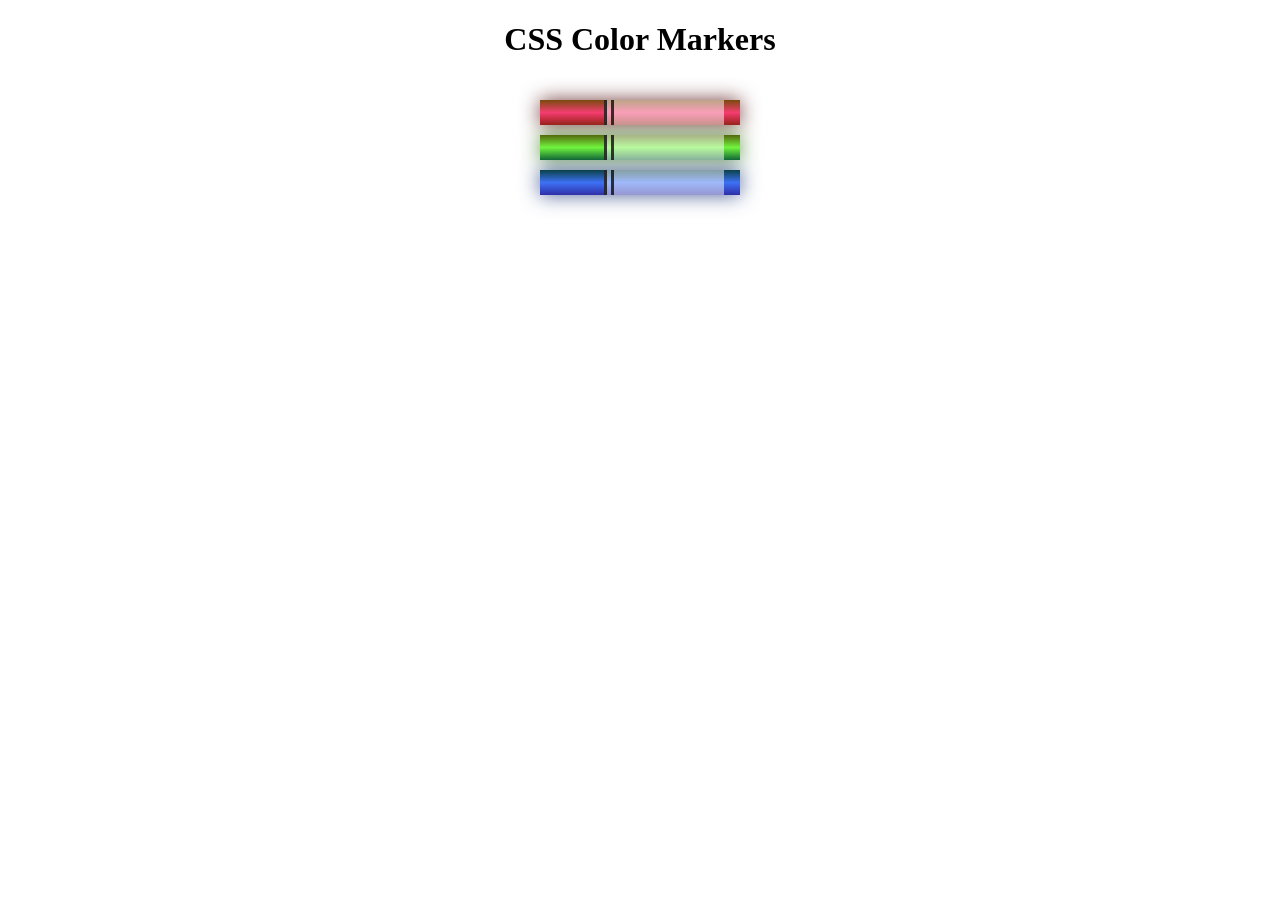
<file: 03-Colored-Markers/index.html>
<!DOCTYPE html>
<html lang="en">

<head>
    <meta charset="utf-8">
    <meta name="viewport" content="width=device-width, initial-scale=1.0">
    <title>Colored Markers</title>
    <link rel="stylesheet" href="styles.css">
</head>

<body>
    <h1>CSS Color Markers</h1>
    <div class="container">
        <div class="marker red">
            <div class="cap"></div>
            <div class="sleeve"></div>
        </div>
        <div class="marker green">
            <div class="cap"></div>
            <div class="sleeve"></div>
        </div>
        <div class="marker blue">
            <div class="cap"></div>
            <div class="sleeve"></div>
        </div>
    </div>
</body>

</html>
</file>
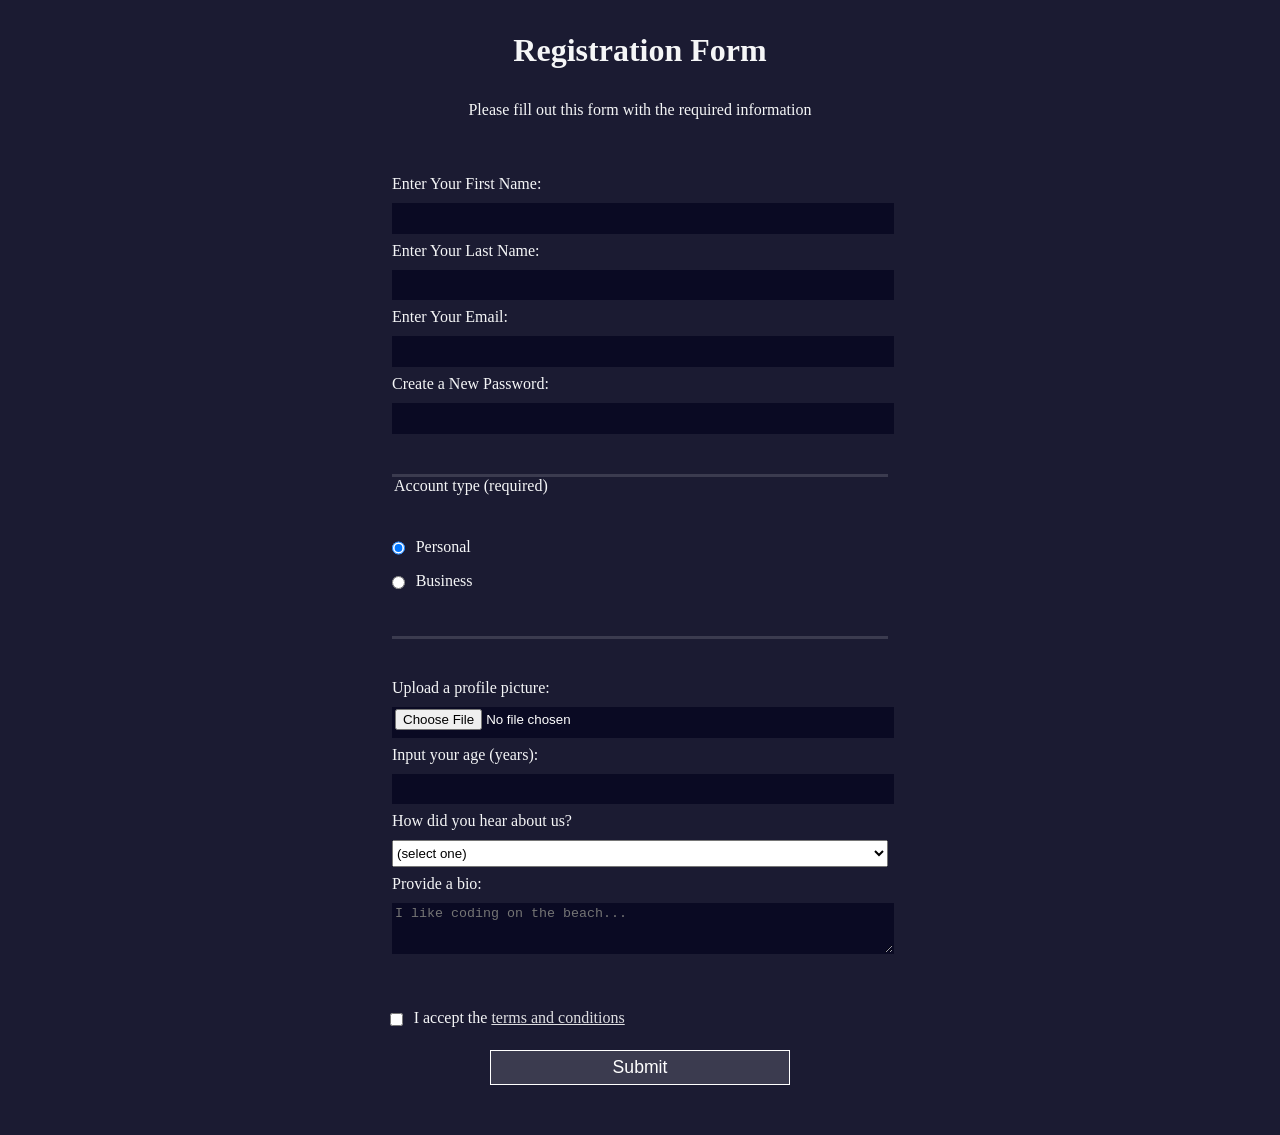
<file: 04-Registration-Form/index.html>
<!DOCTYPE html>
<html lang="en">

<head>
    <meta charset="UTF-8">
    <title>Registration Form</title>
    <link rel="stylesheet" href="styles.css" />
</head>

<body>
    <h1>Registration Form</h1>
    <p>Please fill out this form with the required information</p>
    <form method="post" action='https://register-demo.freecodecamp.org'>
        <fieldset>
            <label for="first-name">Enter Your First Name: <input id="first-name" name="first-name" type="text"
                    required /></label>
            <label for="last-name">Enter Your Last Name: <input id="last-name" name="last-name" type="text"
                    required /></label>
            <label for="email">Enter Your Email: <input id="email" name="email" type="email" required /></label>
            <label for="new-password">Create a New Password: <input id="new-password" name="new-password"
                    type="password" pattern="[a-z0-5]{8,}" required /></label>
        </fieldset>
        <fieldset>
            <legend>Account type (required)</legend>
            <label for="personal-account"><input id="personal-account" type="radio" name="account-type" class="inline"
                    checked /> Personal</label>
            <label for="business-account"><input id="business-account" type="radio" name="account-type"
                    class="inline" /> Business</label>
        </fieldset>
        <fieldset>
            <label for="profile-picture">Upload a profile picture: <input id="profile-picture" type="file"
                    name="file" /></label>
            <label for="age">Input your age (years): <input id="age" type="number" name="age" min="13"
                    max="120" /></label>
            <label for="referrer">How did you hear about us?
                <select id="referrer" name="referrer">
                    <option value="">(select one)</option>
                    <option value="1">freeCodeCamp News</option>
                    <option value="2">freeCodeCamp YouTube Channel</option>
                    <option value="3">freeCodeCamp Forum</option>
                    <option value="4">Other</option>
                </select>
            </label>
            <label for="bio">Provide a bio:
                <textarea id="bio" name="bio" rows="3" cols="30" placeholder="I like coding on the beach..."></textarea>
            </label>
        </fieldset>
        <label for="terms-and-conditions">
            <input class="inline" id="terms-and-conditions" type="checkbox" required name="terms-and-conditions" /> I
            accept the <a href="https://www.freecodecamp.org/news/terms-of-service/">terms and conditions</a>
        </label>
        <input type="submit" value="Submit" />
    </form>
</body>

</html>
</file>
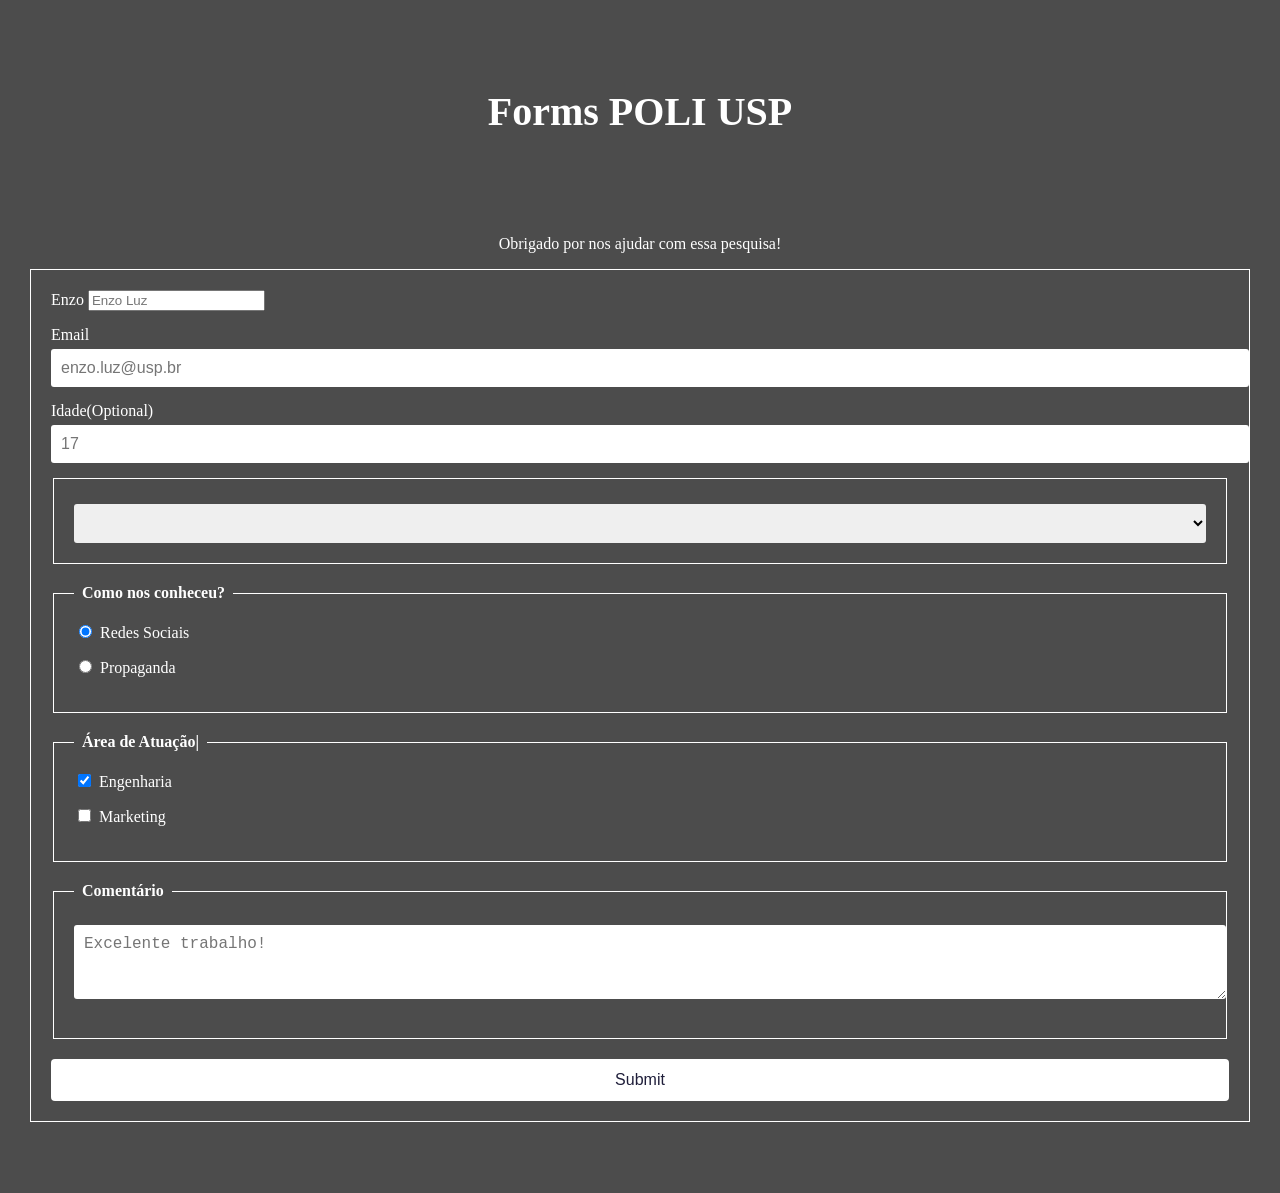
<file: 05-Survey-Form/index.html>
<!DOCTYPE html>
<html lang="en">

<head>
    <meta charset="UTF-8">
    <title>freeCodeCamp Survey Form</title>
    <link rel="stylesheet" href="styles.css">
</head>

<body>
    <h1 id="title">Forms POLI USP</h1>
    <p id="description">Obrigado por nos ajudar com essa pesquisa!</p>
    <form id="survey-form">
        <fieldset>
            <label id="name-label" for="name">Enzo <input placeholder="Enzo Luz" type"text" id="name" name="name"
                    required> </label>
            <label id="email-label" for="email"> Email <input placeholder="enzo.luz@usp.br" id="email" type="email"
                    required name="email"></label>
            <label id="number-label" for="number">Idade(Optional)<input placeholder=17 id="number" min=13 max=120
                    type="number" name="age"></label>
            <fieldset>
                <select id="dropdown" name="dropdown">
                    <option></option>
                    <option>1</option>
                    <option>2</option>
                    <option>3</option>
                </select>
            </fieldset>
            <fieldset>
                <legend>Como nos conheceu?</legend>
                <label for="redes sociais"><input name="conhecimento" value=0 class="inline" checked id="redes sociais"
                        type="radio">Redes Sociais</label>
                <label for="propaganda"><input value=1 name="conhecimento" class="inline" id="propaganda"
                        type="radio">Propaganda</label>
            </fieldset>
            <fieldset>
                <legend>Área de Atuação|</legend>
                <label><input checked value=0 name="atuação" id="engenharia" type="checkbox">Engenharia</label>
                <label><input value=1 name="atuação" id="marketing" type="checkbox">Marketing</label>
            </fieldset>
            <fieldset>
                <legend>Comentário</legend>
                <label for="comentaria"><textarea name="comentario" name="comentario" placeholder="Excelente trabalho!"
                        rows=3 cols=35 id="comentario"></textarea></label>
            </fieldset>
            <input id="submit" type="submit" value="Submit">
    </form>
</body>

</html>
</file>
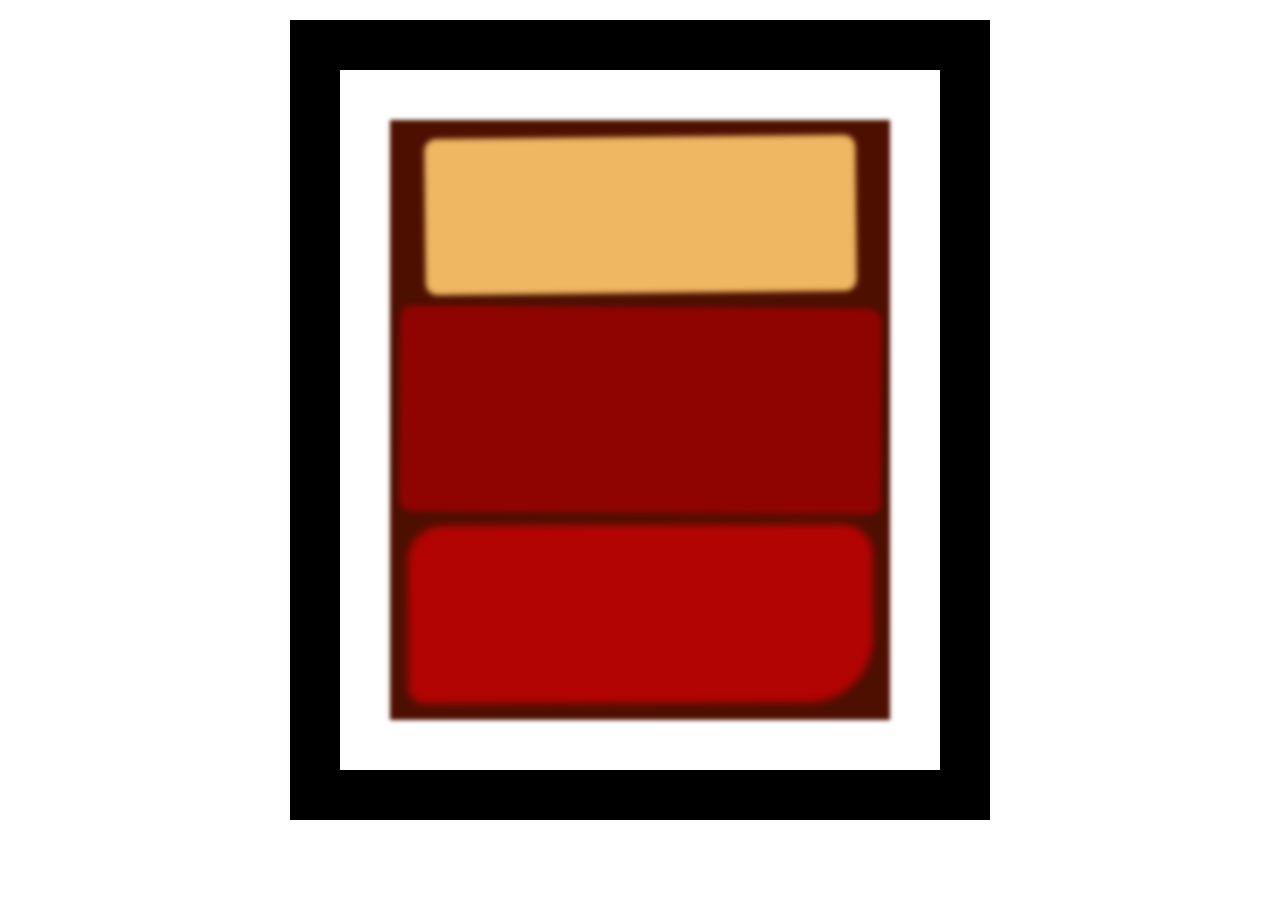
<file: 06-Rothko-Painting/index.html>
<!DOCTYPE html>
<html lang="en">

<head>
    <meta charset="UTF-8">
    <title>Rothko Painting</title>
    <link href="./styles.css" rel="stylesheet">
</head>

<body>
    <div class="frame">
        <div class="canvas">
            <div class="one"></div>
            <div class="two"></div>
            <div class="three"></div>
        </div>
    </div>
</body>

</html>
</file>
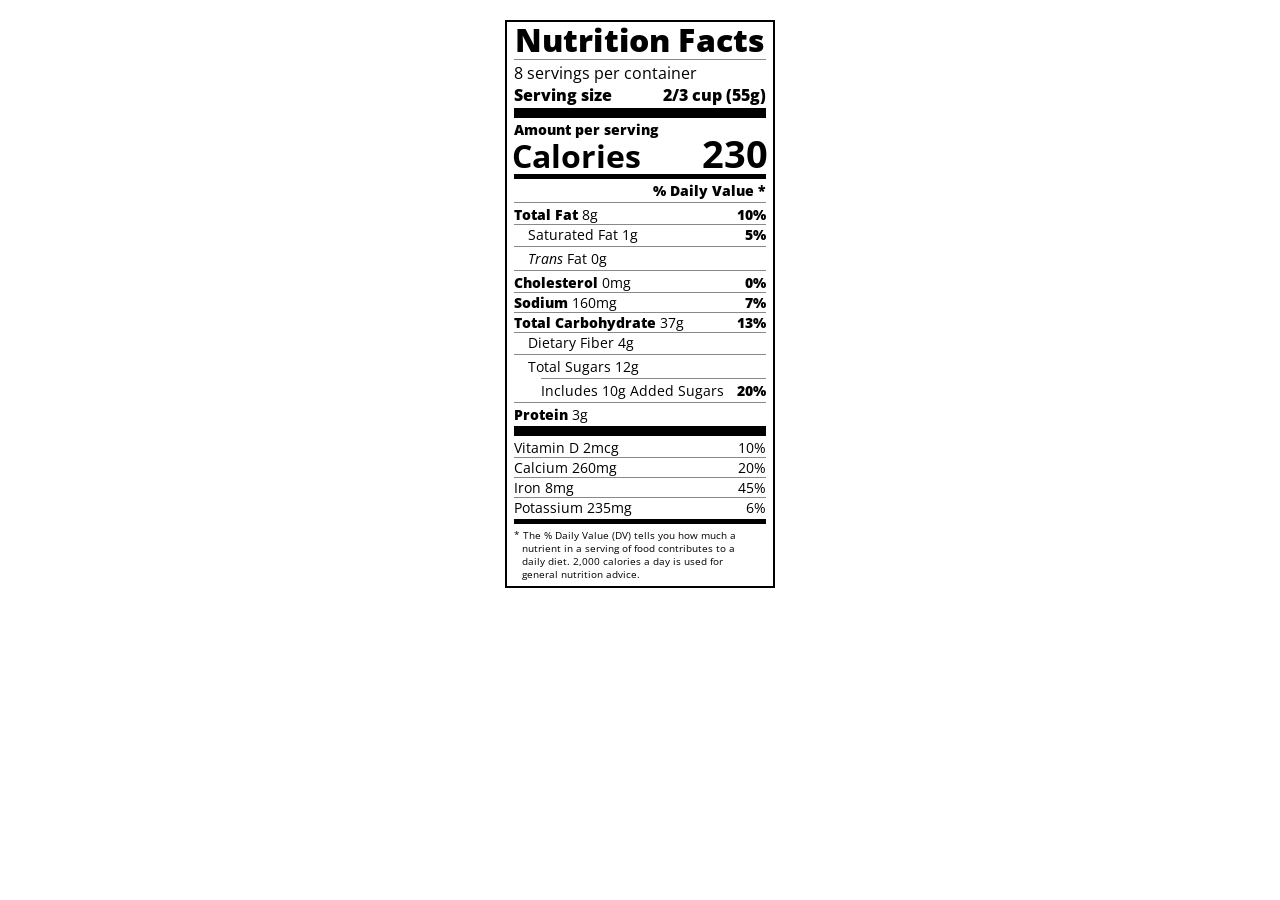
<file: 08-Nutrition-Label/index.html>
<!DOCTYPE html>
<html lang="en">

<head>
    <meta charset="UTF-8">
    <title>Nutrition Label</title>
    <link href="https://fonts.googleapis.com/css?family=Open+Sans:400,700,800" rel="stylesheet">
    <link href="./styles.css" rel="stylesheet">
</head>

<body>
    <div class="label">
        <header>
            <h1 class="bold">Nutrition Facts</h1>
            <div class="divider"></div>
            <p>8 servings per container</p>
            <p class="bold">Serving size <span>2/3 cup (55g)</span></p>
        </header>
        <div class="divider large"></div>
        <div class="calories-info">
            <div class="left-container">
                <h2 class="bold small-text">Amount per serving</h2>
                <p>Calories</p>
            </div>
            <span>230</span>
        </div>
        <div class="divider medium"></div>
        <div class="daily-value small-text">
            <p class="bold right no-divider">% Daily Value *</p>
            <div class="divider"></div>
            <p><span><span class="bold">Total Fat</span> 8g</span> <span class="bold">10%</span></p>
            <p class="indent no-divider">Saturated Fat 1g <span class="bold">5%</span></p>
            <div class="divider"></div>
            <p class="indent no-divider"><span><i>Trans</i> Fat 0g</span></p>
            <div class="divider"></div>
            <p><span><span class="bold">Cholesterol</span> 0mg</span> <span class="bold">0%</span></p>
            <p><span><span class="bold">Sodium</span> 160mg</span> <span class="bold">7%</span></p>
            <p><span><span class="bold">Total Carbohydrate</span> 37g</span> <span class="bold">13%</span></p>
            <p class="indent no-divider">Dietary Fiber 4g</p>
            <div class="divider"></div>
            <p class="indent no-divider">Total Sugars 12g</p>
            <div class="divider double-indent"></div>
            <p class="double-indent no-divider">Includes 10g Added Sugars <span class="bold">20%</span></p>
            <div class="divider"></div>
            <p class="no-divider"><span><span class="bold">Protein</span> 3g</span></p>
            <div class="divider large"></div>
            <p>Vitamin D 2mcg <span>10%</span></p>
            <p>Calcium 260mg <span>20%</span></p>
            <p>Iron 8mg <span>45%</span></p>
            <p class="no-divider">Potassium 235mg <span>6%</span></p>
        </div>
        <div class="divider medium"></div>
        <p class="note">* The % Daily Value (DV) tells you how much a nutrient in a serving of food contributes to a
            daily
            diet. 2,000 calories a day is used for general nutrition advice.</p>
    </div>
</body>

</html>
</file>
<file: 03-Colored-Markers/styles.css>
h1 {
    text-align: center;
}

.container {
    background-color: rgb(255, 255, 255);
    padding: 10px 0;
}

.marker {
    width: 200px;
    height: 25px;
    margin: 10px auto;
}

.cap {
    width: 60px;
    height: 25px;
}

.sleeve {
    width: 110px;
    height: 25px;
    background-color: rgba(255, 255, 255, 0.5);
    border-left: 10px double rgba(0, 0, 0, 0.75);
}

.cap,
.sleeve {
    display: inline-block;
}

.red {
    background: linear-gradient(rgb(122, 74, 14), rgb(245, 62, 113), rgb(162, 27, 27));
    box-shadow: 0 0 20px 0 rgba(83, 14, 14, 0.8);
}

.green {
    background: linear-gradient(#55680D, #71F53E, #116C31);
    box-shadow: 0 0 20px 0 #3B7E20CC;
}

.blue {
    background: linear-gradient(hsl(186, 76%, 16%), hsl(223, 90%, 60%), hsl(240, 56%, 42%));
    box-shadow: 0 0 20px 0 hsla(223, 59%, 31%, 0.8);
}
</file>
<file: 04-Registration-Form/styles.css>
body {
    width: 100%;
    height: 100vh;
    margin: 0;
    background-color: #1b1b32;
    color: #f5f6f7;
    font-family: Tahoma;
    font-size: 16px;
}

h1,
p {
    margin: 1em auto;
    text-align: center;
}

form {
    width: 60vw;
    max-width: 500px;
    min-width: 300px;
    margin: 0 auto;
    padding-bottom: 2em;
}

fieldset {
    border: none;
    padding: 2rem 0;
    border-bottom: 3px solid #3b3b4f;
}

fieldset:last-of-type {
    border-bottom: none;
}

label {
    display: block;
    margin: 0.5rem 0;
}

input,
textarea,
select {
    margin: 10px 0 0 0;
    width: 100%;
    min-height: 2em;
}

input,
textarea {
    background-color: #0a0a23;
    border: 1px solid #0a0a23;
    color: #ffffff;
}

.inline {
    width: unset;
    margin: 0 0.5em 0 0;
    vertical-align: middle;
}

input[type="submit"] {
    display: block;
    width: 60%;
    margin: 1em auto;
    height: 2em;
    font-size: 1.1rem;
    background-color: #3b3b4f;
    border-color: white;
    min-width: 300px;
}

input[type="file"] {
    padding: 1px 2px;
}

a {
    color: #dfdfe2
}
</file>
<file: 05-Survey-Form/styles.css>
body {
    background-color: rgba(0, 0, 0, 0.7);
    color: white;
    font-family: Tahoma;
    padding: 40px 20px;
    min-height: 100vh;
}


main {
    width: 100%;
    max-width: 700px;
    margin: 0 auto;
}

#title {
    font-size: 2.5rem;
    text-align: center;
    margin-bottom: 100px;
}

h1,
p {
    margin: 1em auto;
    text-align: center;
}


fieldset {
    border: 1px solid white;
    padding: 20px;
    margin-bottom: 20px;
}

legend {
    padding: 0 8px;
    font-weight: bold;
}

label {
    display: block;
    margin-bottom: 15px;
}


input[type="text"],
input[type="email"],
input[type="number"],
select,
textarea {
    width: 100%;
    padding: 10px;
    margin-top: 5px;
    border: none;
    border-radius: 3px;
    font-size: 1rem;
}


input[type="radio"],
input[type="checkbox"] {
    width: auto;
    margin-right: 8px;
}

.option {
    display: flex;
    align-items: center;
    margin-bottom: 10px;
}


button,
input[type="submit"] {
    display: block;
    width: 100%;
    padding: 12px;
    border: none;
    border-radius: 4px;
    background-color: #ffffff;
    color: #1f1e3a;
    font-size: 1rem;
    cursor: pointer;
}

button:hover,
input[type="submit"]:hover {
    opacity: 0.85;
}
</file>
<file: 06-Rothko-Painting/styles.css>
.canvas {
    width: 500px;
    height: 600px;
    background-color: #4d0f00;
    overflow: hidden;
    filter: blur(2px);
}

.frame {
    border: 50px solid black;
    width: 500px;
    padding: 50px;
    margin: 20px auto;
}

.one {
    width: 425px;
    height: 150px;
    background-color: #efb762;
    margin: 20px auto;
    box-shadow: 0 0 3px 3px #efb762;
    border-radius: 9px;
    transform: rotate(-0.6deg);
}

.two {
    width: 475px;
    height: 200px;
    background-color: #8f0401;
    margin: 0 auto 20px;
    box-shadow: 0 0 3px 3px #8f0401;
    border-radius: 8px 10px;
    transform: rotate(0.4deg);
}

.one,
.two {
    filter: blur(1px);
}

.three {
    width: 91%;
    height: 28%;
    background-color: #b20403;
    margin: auto;
    filter: blur(2px);
    box-shadow: 0 0 5px 5px #b20403;
    border-radius: 30px 25px 60px 12px;
    transform: rotate(-0.2deg)
}
</file>
<file: 08-Nutrition-Label/styles.css>
* {
    box-sizing: border-box;
}

html {
    font-size: 16px;
}

body {
    font-family: 'Open Sans', sans-serif;
}

.label {
    border: 2px solid black;
    width: 270px;
    margin: 20px auto;
    padding: 0 7px;
}

header h1 {
    text-align: center;
    margin: -4px 0;
    letter-spacing: 0.15px
}

p {
    margin: 0;
    display: flex;
    justify-content: space-between;
}

.divider {
    border-bottom: 1px solid #888989;
    margin: 2px 0;
}

.bold {
    font-weight: 800;
}

.large {
    height: 10px;
}

.large,
.medium {
    background-color: black;
    border: 0;
}

.medium {
    height: 5px;
}

.small-text {
    font-size: 0.85rem;
}


.calories-info {
    display: flex;
    justify-content: space-between;
    align-items: flex-end;
}

.calories-info h2 {
    margin: 0;
}

.left-container p {
    margin: -5px -2px;
    font-size: 2em;
    font-weight: 700;
}

.calories-info span {
    margin: -7px -2px;
    font-size: 2.4em;
    font-weight: 700;
}

.right {
    justify-content: flex-end;
}

.indent {
    margin-left: 1em;
}

.double-indent {
    margin-left: 2em;
}

.daily-value p:not(.no-divider) {
    border-bottom: 1px solid #888989;
}

.note {
    font-size: 0.6rem;
    margin: 5px 0;
    padding: 0 8px;
    text-indent: -8px;
}
</file>
